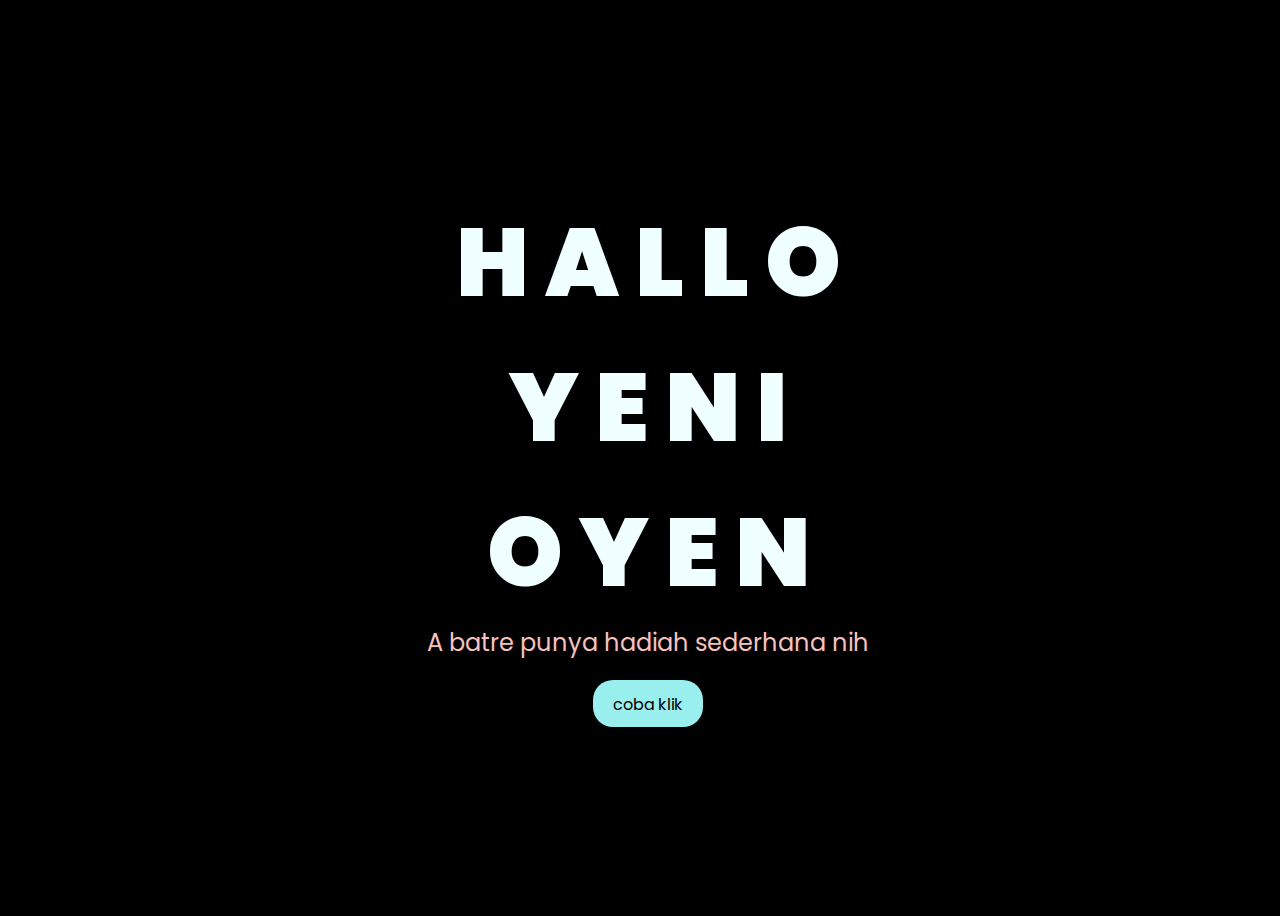
<file: index.html>
<!DOCTYPE html>
<html lang="en">
<head>
    <meta charset="UTF-8">
    <meta http-equiv="X-UA-Compatible" content="IE=edge">
    <meta name="viewport" content="width=device-width, initial-scale=1.0">
    <link rel="stylesheet" href="style.css">
    <link rel="icon" href="img/flowers.png" type="image/x-icon">
    <title>FLOWERS</title>
</head>
<body>
    <div class="greetings">

        <span>H</span>
        <span>A</span>
        <span>L</span>
        <span>L</span>
        <span>O</span>
    </div>
    <div class="greetings">

        <span>Y</spa>
        <span>E</span>
        <span>N</span>
        <span>I</span>
        
    </div>

    <div class="greetings">
        <span>O</span>
        <span>Y</span>
        <span>E</span>
        <span>N</span>
    
        
    </div>
    
    <div class="description">
        <span>A batre punya hadiah sederhana nih</span>
      
    </div>
    <div class="button">
        <button>
            <a href="FLORES.html">coba klik</a>
        </button>
        
    </div>
</body>
</html>
</file>
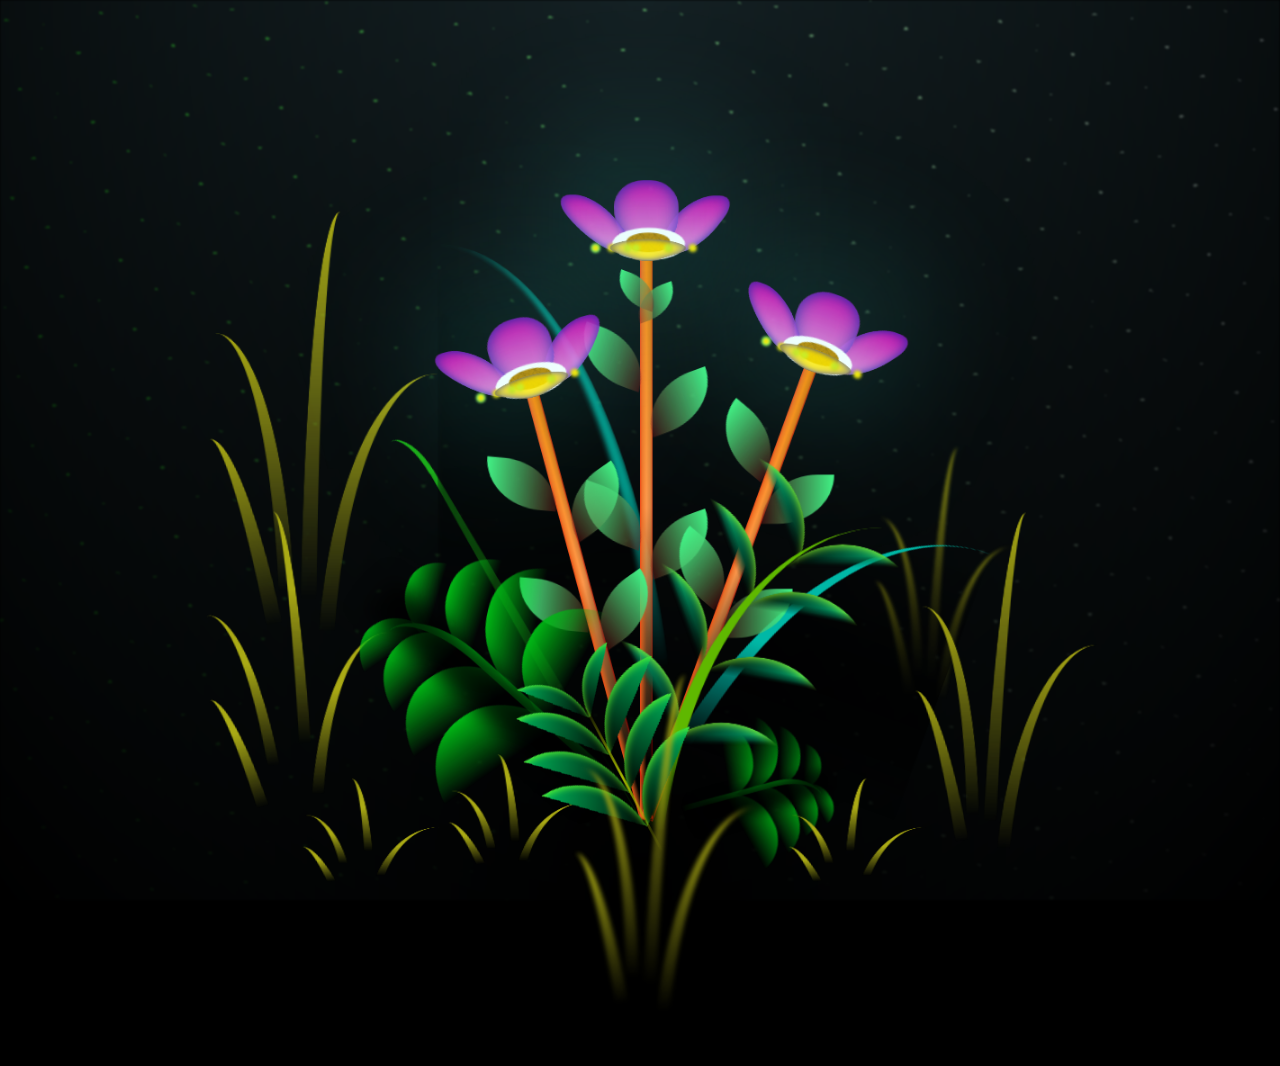
<file: FLORES.html>
<!DOCTYPE html>
<html lang="en">
<head>
    <meta charset="UTF-8">
    <meta http-equiv="X-UA-Compatible" content="IE=edge">
    <meta name="viewport" content="width=device-width, initial-scale=1.0">
    <link rel="stylesheet" href="main.css">
    <link rel="icon" href="img/flowers.png" type="image/x-icon">
    <title>FLOWERS</title>
</head>

<body class="container">
    <div class="night"></div>
    <div class="flowers">
      <div class="flower flower--1">
        <div class="flower__leafs flower__leafs--1">
          <div class="flower__leaf flower__leaf--1"></div>
          <div class="flower__leaf flower__leaf--2"></div>
          <div class="flower__leaf flower__leaf--3"></div>
          <div class="flower__leaf flower__leaf--4"></div>
          <div class="flower__white-circle"></div>
  
          <div class="flower__light flower__light--1"></div>
          <div class="flower__light flower__light--2"></div>
          <div class="flower__light flower__light--3"></div>
          <div class="flower__light flower__light--4"></div>
          <div class="flower__light flower__light--5"></div>
          <div class="flower__light flower__light--6"></div>
          <div class="flower__light flower__light--7"></div>
          <div class="flower__light flower__light--8"></div>
  
        </div>
        <div class="flower__line">
          <div class="flower__line__leaf flower__line__leaf--1"></div>
          <div class="flower__line__leaf flower__line__leaf--2"></div>
          <div class="flower__line__leaf flower__line__leaf--3"></div>
          <div class="flower__line__leaf flower__line__leaf--4"></div>
          <div class="flower__line__leaf flower__line__leaf--5"></div>
          <div class="flower__line__leaf flower__line__leaf--6"></div>
        </div>
      </div>
  
      <div class="flower flower--2">
        <div class="flower__leafs flower__leafs--2">
          <div class="flower__leaf flower__leaf--1"></div>
          <div class="flower__leaf flower__leaf--2"></div>
          <div class="flower__leaf flower__leaf--3"></div>
          <div class="flower__leaf flower__leaf--4"></div>
          <div class="flower__white-circle"></div>
  
          <div class="flower__light flower__light--1"></div>
          <div class="flower__light flower__light--2"></div>
          <div class="flower__light flower__light--3"></div>
          <div class="flower__light flower__light--4"></div>
          <div class="flower__light flower__light--5"></div>
          <div class="flower__light flower__light--6"></div>
          <div class="flower__light flower__light--7"></div>
          <div class="flower__light flower__light--8"></div>
  
        </div>
        <div class="flower__line">
          <div class="flower__line__leaf flower__line__leaf--1"></div>
          <div class="flower__line__leaf flower__line__leaf--2"></div>
          <div class="flower__line__leaf flower__line__leaf--3"></div>
          <div class="flower__line__leaf flower__line__leaf--4"></div>
        </div>
      </div>
  
      <div class="flower flower--3">
        <div class="flower__leafs flower__leafs--3">
          <div class="flower__leaf flower__leaf--1"></div>
          <div class="flower__leaf flower__leaf--2"></div>
          <div class="flower__leaf flower__leaf--3"></div>
          <div class="flower__leaf flower__leaf--4"></div>
          <div class="flower__white-circle"></div>
  
          <div class="flower__light flower__light--1"></div>
          <div class="flower__light flower__light--2"></div>
          <div class="flower__light flower__light--3"></div>
          <div class="flower__light flower__light--4"></div>
          <div class="flower__light flower__light--5"></div>
          <div class="flower__light flower__light--6"></div>
          <div class="flower__light flower__light--7"></div>
          <div class="flower__light flower__light--8"></div>
  
        </div>
        <div class="flower__line">
          <div class="flower__line__leaf flower__line__leaf--1"></div>
          <div class="flower__line__leaf flower__line__leaf--2"></div>
          <div class="flower__line__leaf flower__line__leaf--3"></div>
          <div class="flower__line__leaf flower__line__leaf--4"></div>
        </div>
      </div>
  
      <div class="grow-ans" style="--d:1.2s">
        <div class="flower__g-long">
          <div class="flower__g-long__top"></div>
          <div class="flower__g-long__bottom"></div>
        </div>
      </div>
  
      <div class="growing-grass">
        <div class="flower__grass flower__grass--1">
          <div class="flower__grass--top"></div>
          <div class="flower__grass--bottom"></div>
          <div class="flower__grass__leaf flower__grass__leaf--1"></div>
          <div class="flower__grass__leaf flower__grass__leaf--2"></div>
          <div class="flower__grass__leaf flower__grass__leaf--3"></div>
          <div class="flower__grass__leaf flower__grass__leaf--4"></div>
          <div class="flower__grass__leaf flower__grass__leaf--5"></div>
          <div class="flower__grass__leaf flower__grass__leaf--6"></div>
          <div class="flower__grass__leaf flower__grass__leaf--7"></div>
          <div class="flower__grass__leaf flower__grass__leaf--8"></div>
          <div class="flower__grass__overlay"></div>
        </div>
      </div>
  
      <div class="growing-grass">
        <div class="flower__grass flower__grass--2">
          <div class="flower__grass--top"></div>
          <div class="flower__grass--bottom"></div>
          <div class="flower__grass__leaf flower__grass__leaf--1"></div>
          <div class="flower__grass__leaf flower__grass__leaf--2"></div>
          <div class="flower__grass__leaf flower__grass__leaf--3"></div>
          <div class="flower__grass__leaf flower__grass__leaf--4"></div>
          <div class="flower__grass__leaf flower__grass__leaf--5"></div>
          <div class="flower__grass__leaf flower__grass__leaf--6"></div>
          <div class="flower__grass__leaf flower__grass__leaf--7"></div>
          <div class="flower__grass__leaf flower__grass__leaf--8"></div>
          <div class="flower__grass__overlay"></div>
        </div>
      </div>
  
      <div class="grow-ans" style="--d:2.4s">
        <div class="flower__g-right flower__g-right--1">
          <div class="leaf"></div>
        </div>
      </div>
  
      <div class="grow-ans" style="--d:2.8s">
        <div class="flower__g-right flower__g-right--2">
          <div class="leaf"></div>
        </div>
      </div>
  
      <div class="grow-ans" style="--d:2.8s">
        <div class="flower__g-front">
          <div class="flower__g-front__leaf-wrapper flower__g-front__leaf-wrapper--1">
            <div class="flower__g-front__leaf"></div>
          </div>
          <div class="flower__g-front__leaf-wrapper flower__g-front__leaf-wrapper--2">
            <div class="flower__g-front__leaf"></div>
          </div>
          <div class="flower__g-front__leaf-wrapper flower__g-front__leaf-wrapper--3">
            <div class="flower__g-front__leaf"></div>
          </div>
          <div class="flower__g-front__leaf-wrapper flower__g-front__leaf-wrapper--4">
            <div class="flower__g-front__leaf"></div>
          </div>
          <div class="flower__g-front__leaf-wrapper flower__g-front__leaf-wrapper--5">
            <div class="flower__g-front__leaf"></div>
          </div>
          <div class="flower__g-front__leaf-wrapper flower__g-front__leaf-wrapper--6">
            <div class="flower__g-front__leaf"></div>
          </div>
          <div class="flower__g-front__leaf-wrapper flower__g-front__leaf-wrapper--7">
            <div class="flower__g-front__leaf"></div>
          </div>
          <div class="flower__g-front__leaf-wrapper flower__g-front__leaf-wrapper--8">
            <div class="flower__g-front__leaf"></div>
          </div>
          <div class="flower__g-front__line"></div>
        </div>
      </div>
  
      <div class="grow-ans" style="--d:3.2s">
        <div class="flower__g-fr">
          <div class="leaf"></div>
          <div class="flower__g-fr__leaf flower__g-fr__leaf--1"></div>
          <div class="flower__g-fr__leaf flower__g-fr__leaf--2"></div>
          <div class="flower__g-fr__leaf flower__g-fr__leaf--3"></div>
          <div class="flower__g-fr__leaf flower__g-fr__leaf--4"></div>
          <div class="flower__g-fr__leaf flower__g-fr__leaf--5"></div>
          <div class="flower__g-fr__leaf flower__g-fr__leaf--6"></div>
          <div class="flower__g-fr__leaf flower__g-fr__leaf--7"></div>
          <div class="flower__g-fr__leaf flower__g-fr__leaf--8"></div>
        </div>
      </div>
  
      <div class="long-g long-g--0">
        <div class="grow-ans" style="--d:3s">
          <div class="leaf leaf--0"></div>
        </div>
        <div class="grow-ans" style="--d:2.2s">
          <div class="leaf leaf--1"></div>
        </div>
        <div class="grow-ans" style="--d:3.4s">
          <div class="leaf leaf--2"></div>
        </div>
        <div class="grow-ans" style="--d:3.6s">
          <div class="leaf leaf--3"></div>
        </div>
      </div>
  
      <div class="long-g long-g--1">
        <div class="grow-ans" style="--d:3.6s">
          <div class="leaf leaf--0"></div>
        </div>
        <div class="grow-ans" style="--d:3.8s">
          <div class="leaf leaf--1"></div>
        </div>
        <div class="grow-ans" style="--d:4s">
          <div class="leaf leaf--2"></div>
        </div>
        <div class="grow-ans" style="--d:4.2s">
          <div class="leaf leaf--3"></div>
        </div>
      </div>
  
      <div class="long-g long-g--2">
        <div class="grow-ans" style="--d:4s">
          <div class="leaf leaf--0"></div>
        </div>
        <div class="grow-ans" style="--d:4.2s">
          <div class="leaf leaf--1"></div>
        </div>
        <div class="grow-ans" style="--d:4.4s">
          <div class="leaf leaf--2"></div>
        </div>
        <div class="grow-ans" style="--d:4.6s">
          <div class="leaf leaf--3"></div>
        </div>
      </div>
  
      <div class="long-g long-g--3">
        <div class="grow-ans" style="--d:4s">
          <div class="leaf leaf--0"></div>
        </div>
        <div class="grow-ans" style="--d:4.2s">
          <div class="leaf leaf--1"></div>
        </div>
        <div class="grow-ans" style="--d:3s">
          <div class="leaf leaf--2"></div>
        </div>
        <div class="grow-ans" style="--d:3.6s">
          <div class="leaf leaf--3"></div>
        </div>
      </div>
  
      <div class="long-g long-g--4">
        <div class="grow-ans" style="--d:4s">
          <div class="leaf leaf--0"></div>
        </div>
        <div class="grow-ans" style="--d:4.2s">
          <div class="leaf leaf--1"></div>
        </div>
        <div class="grow-ans" style="--d:3s">
          <div class="leaf leaf--2"></div>
        </div>
        <div class="grow-ans" style="--d:3.6s">
          <div class="leaf leaf--3"></div>
        </div>
      </div>
  
      <div class="long-g long-g--5">
        <div class="grow-ans" style="--d:4s">
          <div class="leaf leaf--0"></div>
        </div>
        <div class="grow-ans" style="--d:4.2s">
          <div class="leaf leaf--1"></div>
        </div>
        <div class="grow-ans" style="--d:3s">
          <div class="leaf leaf--2"></div>
        </div>
        <div class="grow-ans" style="--d:3.6s">
          <div class="leaf leaf--3"></div>
        </div>
      </div>
  
      <div class="long-g long-g--6">
        <div class="grow-ans" style="--d:4.2s">
          <div class="leaf leaf--0"></div>
        </div>
        <div class="grow-ans" style="--d:4.4s">
          <div class="leaf leaf--1"></div>
        </div>
        <div class="grow-ans" style="--d:4.6s">
          <div class="leaf leaf--2"></div>
        </div>
        <div class="grow-ans" style="--d:4.8s">
          <div class="leaf leaf--3"></div>
        </div>
      </div>
  
      <div class="long-g long-g--7">
        <div class="grow-ans" style="--d:3s">
          <div class="leaf leaf--0"></div>
        </div>
        <div class="grow-ans" style="--d:3.2s">
          <div class="leaf leaf--1"></div>
        </div>
        <div class="grow-ans" style="--d:3.5s">
          <div class="leaf leaf--2"></div>
        </div>
        <div class="grow-ans" style="--d:3.6s">
          <div class="leaf leaf--3"></div>
        </div>
      </div>
    </div>
    <script src="main.js"></script>
  </body>
</html>
</file>
<file: style.css>
@import url('https://fonts.googleapis.com/css2?family=Poppins:ital,wght@0,500;1,900&display=swap');
*{
    font-family: 'Poppins',cursive;
}
body{
    color: azure;
    width: 100%;
    height: 100vh;
    display: flex;
    flex-direction: column;
    align-items: center;
    justify-content: center;
    background-color: black;
}
.greetings{
    font-size: 6rem;
    font-weight: 900;
}
.greetings > span{
    animation: glow 2.5s ease-in-out infinite;
}
@keyframes glow{
    0%, 100%{
        color: #fff;
        text-shadow: 0 0 12px #00fff7, 0 0 50px #00fff7, 0 0 100px #00fff7;
    }
    10%, 90%{
        color: #dca7dc;
        text-shadow: none;
    }
}
.greetings > span:nth-child(2){
    animation-delay: .2s ;
}
.greetings > span:nth-child(3){
    animation-delay: .4s ;
}
.greetings > span:nth-child(4){
    animation-delay: .6s;
}
.greetings > span:nth-child(5){
    animation-delay: .8s;
}

.description{
    font-size: 1.5rem;
    margin-bottom: 20px;
}

.button a{
    text-decoration: none;
    font-size: 1rem;
    color: #111;
}

@media screen and (max-width:574px){
    .greetings{
        display: block;
        font-size: 3rem;
        font-weight: 500;
        text-align: center;
    }
    .description{
        font-size: 1rem;
    }
    
    .button a{
        font-size: .5rem;
    }
}

.description{
    color: #f7c2be;
}

/* Estilo para el botón */
.button button {
    background-color: rgba(154, 240, 239, 0.997); 
    border: none; /* Sin bordes */
    padding: 10px 20px; /* Ajusta el relleno según tu preferencia */
    font-size: 18px; /* Tamaño de fuente */
    cursor: pointer;
    position: relative; /* Necesario para el resplandor */
    border-radius: 20px; /* Esquinas redondeadas */
    transition: background-color 0.3s ease-in-out; /* Transición suave para el color de fondo */
  }
  
  
  .button button a {
    text-decoration: none; 
    color: inherit; 
  }
  
  
  .button button:hover {
    background-color: rgb(0, 251, 255); /* Cambia el color de fondo al pasar el mouse a naranja */
    box-shadow: 0 0 10px rgb(241, 159, 237), 0 0 20px rgb(237, 156, 244), 0 0 30px rgb(247, 0, 255); /* Efecto de resplandor amarillo */
  }
</file>
<file: main.css>
*,
*::after,
*::before {
  padding: 0;
  margin: 0;
  box-sizing: border-box;
}

:root {
  --dark-color: #000;
}

body {
  display: flex;
  align-items: flex-end;
  justify-content: center;
  min-height: 100vh;
  background-color: var(--dark-color);
  overflow: hidden;
  perspective: 1000px;
}

.night {
  position: fixed;
  left: 50%;
  top: 0;
  transform: translateX(-50%);
  width: 100%;
  height: 100%;
  filter: blur(0.1vmin);
  background-image: radial-gradient(ellipse at top, transparent 0%, var(--dark-color)), 
  radial-gradient(ellipse at bottom, var(--dark-color), rgba(145, 233, 255, 0.2)), 
  repeating-linear-gradient(220deg, rgb(0, 0, 0) 0px, rgb(0, 0, 0) 19px, transparent 19px, 
  transparent 22px), repeating-linear-gradient(189deg, rgb(0, 0, 0) 0px, rgb(0, 0, 0) 19px, 
  transparent 19px, transparent 22px), repeating-linear-gradient(148deg, rgb(0, 0, 0) 0px, 
  rgb(0, 0, 0) 19px, transparent 19px, transparent 22px), linear-gradient(90deg, rgb(21, 255, 0), 
  rgb(240, 240, 240));
}

.flowers {
  position: relative;
  transform: scale(0.9);
}

.flower {
  position: absolute;
  bottom: 10vmin;
  transform-origin: bottom center;
  z-index: 10;
  --fl-speed: 0.8s;
}
.flower--1 {
  -webkit-animation: moving-flower-1 4s linear infinite;
          animation: moving-flower-1 4s linear infinite;
}
.flower--1 .flower__line {
  height: 70vmin;
  -webkit-animation-delay: 0.3s;
          animation-delay: 0.3s;
}
.flower--1 .flower__line__leaf--1 {
  -webkit-animation: blooming-leaf-right var(--fl-speed) 1.6s backwards;
          animation: blooming-leaf-right var(--fl-speed) 1.6s backwards;
}
.flower--1 .flower__line__leaf--2 {
  -webkit-animation: blooming-leaf-right var(--fl-speed) 1.4s backwards;
          animation: blooming-leaf-right var(--fl-speed) 1.4s backwards;
}
.flower--1 .flower__line__leaf--3 {
  -webkit-animation: blooming-leaf-left var(--fl-speed) 1.2s backwards;
          animation: blooming-leaf-left var(--fl-speed) 1.2s backwards;
}
.flower--1 .flower__line__leaf--4 {
  -webkit-animation: blooming-leaf-left var(--fl-speed) 1s backwards;
          animation: blooming-leaf-left var(--fl-speed) 1s backwards;
}
.flower--1 .flower__line__leaf--5 {
  -webkit-animation: blooming-leaf-right var(--fl-speed) 1.8s backwards;
          animation: blooming-leaf-right var(--fl-speed) 1.8s backwards;
}
.flower--1 .flower__line__leaf--6 {
  -webkit-animation: blooming-leaf-left var(--fl-speed) 2s backwards;
          animation: blooming-leaf-left var(--fl-speed) 2s backwards;
}
.flower--2 {
  left: 50%;
  transform: rotate(20deg);
  -webkit-animation: moving-flower-2 4s linear infinite;
          animation: moving-flower-2 4s linear infinite;
}
.flower--2 .flower__line {
  height: 60vmin;
  -webkit-animation-delay: 0.6s;
          animation-delay: 0.6s;
}
.flower--2 .flower__line__leaf--1 {
  -webkit-animation: blooming-leaf-right var(--fl-speed) 1.9s backwards;
          animation: blooming-leaf-right var(--fl-speed) 1.9s backwards;
}
.flower--2 .flower__line__leaf--2 {
  -webkit-animation: blooming-leaf-right var(--fl-speed) 1.7s backwards;
          animation: blooming-leaf-right var(--fl-speed) 1.7s backwards;
}
.flower--2 .flower__line__leaf--3 {
  -webkit-animation: blooming-leaf-left var(--fl-speed) 1.5s backwards;
          animation: blooming-leaf-left var(--fl-speed) 1.5s backwards;
}
.flower--2 .flower__line__leaf--4 {
  -webkit-animation: blooming-leaf-left var(--fl-speed) 1.3s backwards;
          animation: blooming-leaf-left var(--fl-speed) 1.3s backwards;
}
.flower--3 {
  left: 50%;
  transform: rotate(-15deg);
  -webkit-animation: moving-flower-3 4s linear infinite;
          animation: moving-flower-3 4s linear infinite;
}
.flower--3 .flower__line {
  -webkit-animation-delay: 0.9s;
          animation-delay: 0.9s;
}
.flower--3 .flower__line__leaf--1 {
  -webkit-animation: blooming-leaf-right var(--fl-speed) 2.5s backwards;
          animation: blooming-leaf-right var(--fl-speed) 2.5s backwards;
}
.flower--3 .flower__line__leaf--2 {
  -webkit-animation: blooming-leaf-right var(--fl-speed) 2.3s backwards;
          animation: blooming-leaf-right var(--fl-speed) 2.3s backwards;
}
.flower--3 .flower__line__leaf--3 {
  -webkit-animation: blooming-leaf-left var(--fl-speed) 2.1s backwards;
          animation: blooming-leaf-left var(--fl-speed) 2.1s backwards;
}
.flower--3 .flower__line__leaf--4 {
  -webkit-animation: blooming-leaf-left var(--fl-speed) 1.9s backwards;
          animation: blooming-leaf-left var(--fl-speed) 1.9s backwards;
}
.flower__leafs {
  position: relative;
  -webkit-animation: blooming-flower 2s backwards;
          animation: blooming-flower 2s backwards;
}
.flower__leafs--1 {
  -webkit-animation-delay: 1.1s;
          animation-delay: 1.1s;
}
.flower__leafs--2 {
  -webkit-animation-delay: 1.4s;
          animation-delay: 1.4s;
}
.flower__leafs--3 {
  -webkit-animation-delay: 1.7s;
          animation-delay: 1.7s;
}
.flower__leafs::after {
  content: "";
  position: absolute;
  left: 0;
  top: 0;
  transform: translate(-50%, -100%);
  width: 8vmin;
  height: 8vmin;
  background-color: #43fbec;
  filter: blur(10vmin);
}
.flower__leaf {
  position: absolute;
  bottom: 0;
  left: 50%;
  width: 8vmin;
  height: 11vmin;
  border-radius: 51% 49% 47% 53%/44% 45% 55% 69%;
  background-color: #aa1515;
  background-image: linear-gradient(to top, #fba6f5, #de03ba);
  transform-origin: bottom center;
  opacity: 0.9;
  box-shadow: inset 0 0 2vmin rgb(21, 31, 179);
}
.flower__leaf--1 {
  transform: translate(-10%, 1%) rotateY(40deg) rotateX(-50deg);
}
.flower__leaf--2 {
  transform: translate(-50%, -4%) rotateX(40deg);
}
.flower__leaf--3 {
  transform: translate(-90%, 0%) rotateY(45deg) rotateX(50deg);
}
.flower__leaf--4 {
  width: 8vmin;
  height: 8vmin;
  transform-origin: bottom left;
  border-radius: 4vmin 10vmin 4vmin 4vmin;
  transform: translate(0%, 18%) rotateX(70deg) rotate(-43deg);
  background-image: linear-gradient(to top, #fce700, #fce700);
  z-index: 1;
  opacity: 0.8;
}
.flower__white-circle {
  position: absolute;
  left: -3.5vmin;
  top: -3vmin;
  width: 9vmin;
  height: 4vmin;
  border-radius: 50%;
  background-color: #ffffff;
}
.flower__white-circle::after {
  content: "";
  position: absolute;
  left: 50%;
  top: 45%;
  transform: translate(-50%, -50%);
  width: 60%;
  height: 60%;
  border-radius: inherit;
  background-image: repeating-linear-gradient(135deg, rgba(0, 0, 0, 0.03) 0px, 
  rgba(0, 0, 0, 0.03) 1px, transparent 1px, transparent 12px), repeating-linear-gradient(45deg, 
  rgba(0, 0, 0, 0.03) 0px, rgba(0, 0, 0, 0.03) 1px, transparent 1px, transparent 12px), 
  repeating-linear-gradient(67.5deg, rgba(0, 0, 0, 0.03) 0px, rgba(0, 0, 0, 0.03) 1px, 
  transparent 1px, transparent 12px), repeating-linear-gradient(135deg, rgba(0, 0, 0, 0.03) 0px, 
  rgba(0, 0, 0, 0.03) 1px, transparent 1px, transparent 12px), repeating-linear-gradient(45deg, 
  rgba(0, 0, 0, 0.03) 0px, rgba(0, 0, 0, 0.03) 1px, transparent 1px, transparent 12px), 
  repeating-linear-gradient(112.5deg, rgba(0, 0, 0, 0.03) 0px, rgba(0, 0, 0, 0.03) 1px, 
  transparent 1px, transparent 12px), repeating-linear-gradient(112.5deg, rgba(0, 0, 0, 0.03) 0px, 
  rgba(0, 0, 0, 0.03) 1px, transparent 1px, transparent 12px), repeating-linear-gradient(45deg, 
  rgba(0, 0, 0, 0.03) 0px, rgba(0, 0, 0, 0.03) 1px, transparent 1px, transparent 12px), 
  repeating-linear-gradient(22.5deg, rgba(0, 0, 0, 0.03) 0px, rgba(0, 0, 0, 0.03) 1px, 
  transparent 1px, transparent 12px), repeating-linear-gradient(45deg, rgba(0, 0, 0, 0.03) 0px, 
  rgba(0, 0, 0, 0.03) 1px, transparent 1px, transparent 12px), repeating-linear-gradient(22.5deg, 
  rgba(0, 0, 0, 0.03) 0px, rgba(0, 0, 0, 0.03) 1px, transparent 1px, transparent 12px), 
  repeating-linear-gradient(135deg, rgba(0, 0, 0, 0.03) 0px, rgba(0, 0, 0, 0.03) 1px, 
  transparent 1px, transparent 12px), repeating-linear-gradient(157.5deg, rgba(0, 0, 0, 0.03) 0px, 
  rgba(0, 0, 0, 0.03) 1px, transparent 1px, transparent 12px), repeating-linear-gradient(67.5deg, 
  rgba(0, 0, 0, 0.03) 0px, rgba(0, 0, 0, 0.03) 1px, transparent 1px, transparent 12px), 
  repeating-linear-gradient(67.5deg, rgba(0, 0, 0, 0.03) 0px, rgba(0, 0, 0, 0.03) 1px, 
  transparent 1px, transparent 12px), linear-gradient(90deg, rgb(190, 133, 0), rgb(190, 133, 0));
}
.flower__line {
  height: 55vmin;
  width: 1.5vmin;
  background-image: linear-gradient(to left, rgba(0, 0, 0, 0.2), transparent, 
  rgb(235, 102, 31)), linear-gradient(to top, transparent 10%, #ff994c, #ff8800);
  box-shadow: inset 0 0 2px rgb(255, 0, 0);
  -webkit-animation: grow-flower-tree 4s backwards;
          animation: grow-flower-tree 4s backwards;
}
.flower__line__leaf {
  --w: 7vmin;
  --h: calc(var(--w) + 2vmin);
  position: absolute;
  top: 20%;
  left: 90%;
  width: var(--w);
  height: var(--h);
  border-top-right-radius: var(--h);
  border-bottom-left-radius: var(--h);
  background-image: linear-gradient(to top, rgba(122, 20, 20, 0.4), #41f285);
}
.flower__line__leaf--1 {
  transform: rotate(70deg) rotateY(30deg);
}
.flower__line__leaf--2 {
  top: 45%;
  transform: rotate(70deg) rotateY(30deg);
}
.flower__line__leaf--3, .flower__line__leaf--4, .flower__line__leaf--6 {
  border-top-right-radius: 0;
  border-bottom-left-radius: 0;
  border-top-left-radius: var(--h);
  border-bottom-right-radius: var(--h);
  left: -460%;
  top: 12%;
  transform: rotate(-70deg) rotateY(30deg);
}
.flower__line__leaf--4 {
  top: 40%;
}
.flower__line__leaf--5 {
  top: 0;
  transform-origin: left;
  transform: rotate(70deg) rotateY(30deg) scale(0.6);
}
.flower__line__leaf--6 {
  top: -2%;
  left: -450%;
  transform-origin: right;
  transform: rotate(-70deg) rotateY(30deg) scale(0.6);
}
.flower__light {
  position: absolute;
  bottom: 0vmin;
  width: 1vmin;
  height: 1vmin;
  background-color: rgb(0, 255, 195);
  border-radius: 50%;
  filter: blur(0.2vmin);
  -webkit-animation: light-ans 4s linear infinite backwards;
          animation: light-ans 4s linear infinite backwards;
}
.flower__light:nth-child(odd) {
  background-color: #fce700;
}
.flower__light--1 {
  left: -2vmin;
  -webkit-animation-delay: 1s;
          animation-delay: 1s;
}
.flower__light--2 {
  left: 3vmin;
  -webkit-animation-delay: 0.5s;
          animation-delay: 0.5s;
}
.flower__light--3 {
  left: -6vmin;
  -webkit-animation-delay: 0.3s;
          animation-delay: 0.3s;
}
.flower__light--4 {
  left: 6vmin;
  -webkit-animation-delay: 0.9s;
          animation-delay: 0.9s;
}
.flower__light--5 {
  left: -1vmin;
  -webkit-animation-delay: 1.5s;
          animation-delay: 1.5s;
}
.flower__light--6 {
  left: -4vmin;
  -webkit-animation-delay: 3s;
          animation-delay: 3s;
}
.flower__light--7 {
  left: 3vmin;
  -webkit-animation-delay: 2s;
          animation-delay: 2s;
}
.flower__light--8 {
  left: -6vmin;
  -webkit-animation-delay: 3.5s;
          animation-delay: 3.5s;
}
.flower__grass {
  --c: #00b815;
  --line-w: 1.5vmin;
  position: absolute;
  bottom: 12vmin;
  left: -7vmin;
  display: flex;
  flex-direction: column;
  align-items: flex-end;
  z-index: 20;
  transform-origin: bottom center;
  transform: rotate(-48deg) rotateY(40deg);
}
.flower__grass--1 {
  -webkit-animation: moving-grass 2s linear infinite;
          animation: moving-grass 2s linear infinite;
}
.flower__grass--2 {
  left: 2vmin;
  bottom: 10vmin;
  transform: scale(0.5) rotate(75deg) rotateX(10deg) rotateY(-200deg);
  opacity: 0.8;
  z-index: 0;
  -webkit-animation: moving-grass--2 1.5s linear infinite;
          animation: moving-grass--2 1.5s linear infinite;
}
.flower__grass--top {
  width: 7vmin;
  height: 10vmin;
  border-top-right-radius: 100%;
  border-right: var(--line-w) solid var(--c);
  transform-origin: bottom center;
  transform: rotate(-2deg);
}
.flower__grass--bottom {
  margin-top: -2px;
  width: var(--line-w);
  height: 25vmin;
  background-image: linear-gradient(to top, transparent, var(--c));
}
.flower__grass__leaf {
  --size: 10vmin;
  position: absolute;
  width: calc(var(--size) * 2.1);
  height: var(--size);
  border-top-left-radius: var(--size);
  border-top-right-radius: var(--size);
  background-image: linear-gradient(to top, transparent, transparent 30%, var(--c));
  z-index: 100;
}
.flower__grass__leaf--1 {
  top: -6%;
  left: 30%;
  --size: 6vmin;
  transform: rotate(-20deg);
  -webkit-animation: growing-grass-ans--1 2s 2.6s backwards;
          animation: growing-grass-ans--1 2s 2.6s backwards;
}
@-webkit-keyframes growing-grass-ans--1 {
  0% {
    transform-origin: bottom left;
    transform: rotate(-20deg) scale(0);
  }
}
@keyframes growing-grass-ans--1 {
  0% {
    transform-origin: bottom left;
    transform: rotate(-20deg) scale(0);
  }
}
.flower__grass__leaf--2 {
  top: -5%;
  left: -110%;
  --size: 6vmin;
  transform: rotate(10deg);
  -webkit-animation: growing-grass-ans--2 2s 2.4s linear backwards;
          animation: growing-grass-ans--2 2s 2.4s linear backwards;
}
@-webkit-keyframes growing-grass-ans--2 {
  0% {
    transform-origin: bottom right;
    transform: rotate(10deg) scale(0);
  }
}
@keyframes growing-grass-ans--2 {
  0% {
    transform-origin: bottom right;
    transform: rotate(10deg) scale(0);
  }
}
.flower__grass__leaf--3 {
  top: 5%;
  left: 60%;
  --size: 8vmin;
  transform: rotate(-18deg) rotateX(-20deg);
  -webkit-animation: growing-grass-ans--3 2s 2.2s linear backwards;
          animation: growing-grass-ans--3 2s 2.2s linear backwards;
}
@-webkit-keyframes growing-grass-ans--3 {
  0% {
    transform-origin: bottom left;
    transform: rotate(-18deg) rotateX(-20deg) scale(0);
  }
}
@keyframes growing-grass-ans--3 {
  0% {
    transform-origin: bottom left;
    transform: rotate(-18deg) rotateX(-20deg) scale(0);
  }
}
.flower__grass__leaf--4 {
  top: 6%;
  left: -135%;
  --size: 8vmin;
  transform: rotate(2deg);
  -webkit-animation: growing-grass-ans--4 2s 2s linear backwards;
          animation: growing-grass-ans--4 2s 2s linear backwards;
}
@-webkit-keyframes growing-grass-ans--4 {
  0% {
    transform-origin: bottom right;
    transform: rotate(2deg) scale(0);
  }
}
@keyframes growing-grass-ans--4 {
  0% {
    transform-origin: bottom right;
    transform: rotate(2deg) scale(0);
  }
}
.flower__grass__leaf--5 {
  top: 20%;
  left: 60%;
  --size: 10vmin;
  transform: rotate(-24deg) rotateX(-20deg);
  -webkit-animation: growing-grass-ans--5 2s 1.8s linear backwards;
          animation: growing-grass-ans--5 2s 1.8s linear backwards;
}
@-webkit-keyframes growing-grass-ans--5 {
  0% {
    transform-origin: bottom left;
    transform: rotate(-24deg) rotateX(-20deg) scale(0);
  }
}
@keyframes growing-grass-ans--5 {
  0% {
    transform-origin: bottom left;
    transform: rotate(-24deg) rotateX(-20deg) scale(0);
  }
}
.flower__grass__leaf--6 {
  top: 22%;
  left: -180%;
  --size: 10vmin;
  transform: rotate(10deg);
  -webkit-animation: growing-grass-ans--6 2s 1.6s linear backwards;
          animation: growing-grass-ans--6 2s 1.6s linear backwards;
}
@-webkit-keyframes growing-grass-ans--6 {
  0% {
    transform-origin: bottom right;
    transform: rotate(10deg) scale(0);
  }
}
@keyframes growing-grass-ans--6 {
  0% {
    transform-origin: bottom right;
    transform: rotate(10deg) scale(0);
  }
}
.flower__grass__leaf--7 {
  top: 39%;
  left: 70%;
  --size: 10vmin;
  transform: rotate(-10deg);
  -webkit-animation: growing-grass-ans--7 2s 1.4s linear backwards;
          animation: growing-grass-ans--7 2s 1.4s linear backwards;
}
@-webkit-keyframes growing-grass-ans--7 {
  0% {
    transform-origin: bottom left;
    transform: rotate(-10deg) scale(0);
  }
}
@keyframes growing-grass-ans--7 {
  0% {
    transform-origin: bottom left;
    transform: rotate(-10deg) scale(0);
  }
}
.flower__grass__leaf--8 {
  top: 40%;
  left: -215%;
  --size: 11vmin;
  transform: rotate(10deg);
  -webkit-animation: growing-grass-ans--8 2s 1.2s linear backwards;
          animation: growing-grass-ans--8 2s 1.2s linear backwards;
}
@-webkit-keyframes growing-grass-ans--8 {
  0% {
    transform-origin: bottom right;
    transform: rotate(10deg) scale(0);
  }
}
@keyframes growing-grass-ans--8 {
  0% {
    transform-origin: bottom right;
    transform: rotate(10deg) scale(0);
  }
}
.flower__grass__overlay {
  position: absolute;
  top: -10%;
  right: 0%;
  width: 100%;
  height: 100%;
  background-color: rgba(0, 0, 0, 0.759);
  filter: blur(1.5vmin);
  z-index: 100;
}
.flower__g-long {
  --w: 2vmin;
  --h: 6vmin;
  --c: #1aaa15;
  position: absolute;
  bottom: 10vmin;
  left: -3vmin;
  transform-origin: bottom center;
  transform: rotate(-30deg) rotateY(-20deg);
  display: flex;
  flex-direction: column;
  align-items: flex-end;
  -webkit-animation: flower-g-long-ans 3s linear infinite;
          animation: flower-g-long-ans 3s linear infinite;
}
@-webkit-keyframes flower-g-long-ans {
  0%, 100% {
    transform: rotate(-30deg) rotateY(-20deg);
  }
  50% {
    transform: rotate(-32deg) rotateY(-20deg);
  }
}
@keyframes flower-g-long-ans {
  0%, 100% {
    transform: rotate(-30deg) rotateY(-20deg);
  }
  50% {
    transform: rotate(-32deg) rotateY(-20deg);
  }
}
.flower__g-long__top {
  top: calc(var(--h) * -1);
  width: calc(var(--w) + 1vmin);
  height: var(--h);
  border-top-right-radius: 100%;
  border-right: 0.7vmin solid var(--c);
  transform: translate(-0.7vmin, 1vmin);
}
.flower__g-long__bottom {
  width: var(--w);
  height: 50vmin;
  transform-origin: bottom center;
  background-image: linear-gradient(to top, transparent 30%, var(--c));
  box-shadow: inset 0 0 2px rgba(26, 255, 0, 0.5);
  -webkit-clip-path: polygon(35% 0, 65% 1%, 100% 100%, 0% 100%);
          clip-path: polygon(35% 0, 65% 1%, 100% 100%, 0% 100%);
}
.flower__g-right {
  position: absolute;
  bottom: 6vmin;
  left: -2vmin;
  transform-origin: bottom left;
  transform: rotate(20deg);
}
.flower__g-right .leaf {
  width: 30vmin;
  height: 50vmin;
  border-top-left-radius: 100%;
  border-left: 2vmin solid #00b8a6;
  background-image: linear-gradient(to bottom, transparent, var(--dark-color) 60%);
  -webkit-mask-image: linear-gradient(to top, transparent 30%, #b80000 60%);
}
.flower__g-right--1 {
  -webkit-animation: flower-g-right-ans 2.5s linear infinite;
          animation: flower-g-right-ans 2.5s linear infinite;
}
.flower__g-right--2 {
  left: 5vmin;
  transform: rotateY(-180deg);
  -webkit-animation: flower-g-right-ans--2 3s linear infinite;
          animation: flower-g-right-ans--2 3s linear infinite;
}
.flower__g-right--2 .leaf {
  height: 75vmin;
  filter: blur(0.3vmin);
  opacity: 0.8;
}
@-webkit-keyframes flower-g-right-ans {
  0%, 100% {
    transform: rotate(20deg);
  }
  50% {
    transform: rotate(24deg) rotateX(-20deg);
  }
}
@keyframes flower-g-right-ans {
  0%, 100% {
    transform: rotate(20deg);
  }
  50% {
    transform: rotate(24deg) rotateX(-20deg);
  }
}
@-webkit-keyframes flower-g-right-ans--2 {
  0%, 100% {
    transform: rotateY(-180deg) rotate(0deg) rotateX(-20deg);
  }
  50% {
    transform: rotateY(-180deg) rotate(6deg) rotateX(-20deg);
  }
}
@keyframes flower-g-right-ans--2 {
  0%, 100% {
    transform: rotateY(-180deg) rotate(0deg) rotateX(-20deg);
  }
  50% {
    transform: rotateY(-180deg) rotate(6deg) rotateX(-20deg);
  }
}
.flower__g-front {
  position: absolute;
  bottom: 6vmin;
  left: 2.5vmin;
  z-index: 100;
  transform-origin: bottom center;
  transform: rotate(-28deg) rotateY(30deg) scale(1.04);
  -webkit-animation: flower__g-front-ans 2s linear infinite;
          animation: flower__g-front-ans 2s linear infinite;
}
@-webkit-keyframes flower__g-front-ans {
  0%, 100% {
    transform: rotate(-28deg) rotateY(30deg) scale(1.04);
  }
  50% {
    transform: rotate(-35deg) rotateY(40deg) scale(1.04);
  }
}
@keyframes flower__g-front-ans {
  0%, 100% {
    transform: rotate(-28deg) rotateY(30deg) scale(1.04);
  }
  50% {
    transform: rotate(-35deg) rotateY(40deg) scale(1.04);
  }
}
.flower__g-front__line {
  width: 0.3vmin;
  height: 20vmin;
  background-image: linear-gradient(to top, transparent, #a6b800, transparent 100%);
  position: relative;
}
.flower__g-front__leaf-wrapper {
  position: absolute;
  top: 0;
  left: 0;
  transform-origin: bottom left;
  transform: rotate(10deg);
}
.flower__g-front__leaf-wrapper:nth-child(even) {
  left: 0vmin;
  transform: rotateY(-180deg) rotate(5deg);
  -webkit-animation: flower__g-front__leaf-left-ans 1s ease-in backwards;
          animation: flower__g-front__leaf-left-ans 1s ease-in backwards;
}
.flower__g-front__leaf-wrapper:nth-child(odd) {
  -webkit-animation: flower__g-front__leaf-ans 1s ease-in backwards;
          animation: flower__g-front__leaf-ans 1s ease-in backwards;
}
.flower__g-front__leaf-wrapper--1 {
  top: -8vmin;
  transform: scale(0.7);
  -webkit-animation: flower__g-front__leaf-ans 1s 5.5s ease-in backwards !important;
          animation: flower__g-front__leaf-ans 1s 5.5s ease-in backwards !important;
}
.flower__g-front__leaf-wrapper--2 {
  top: -8vmin;
  transform: rotateY(-180deg) scale(0.7) !important;
  -webkit-animation: flower__g-front__leaf-left-ans-2 1s 4.6s ease-in backwards !important;
          animation: flower__g-front__leaf-left-ans-2 1s 4.6s ease-in backwards !important;
}
.flower__g-front__leaf-wrapper--3 {
  top: -3vmin;
  -webkit-animation: flower__g-front__leaf-ans 1s 4.6s ease-in backwards;
          animation: flower__g-front__leaf-ans 1s 4.6s ease-in backwards;
}
.flower__g-front__leaf-wrapper--4 {
  top: -3vmin;
  transform: rotateY(-180deg) scale(0.9) !important;
  -webkit-animation: flower__g-front__leaf-left-ans-2 1s 4.6s ease-in backwards !important;
          animation: flower__g-front__leaf-left-ans-2 1s 4.6s ease-in backwards !important;
}
@-webkit-keyframes flower__g-front__leaf-left-ans-2 {
  0% {
    transform: rotateY(-180deg) scale(0);
  }
}
@keyframes flower__g-front__leaf-left-ans-2 {
  0% {
    transform: rotateY(-180deg) scale(0);
  }
}
.flower__g-front__leaf-wrapper--5, .flower__g-front__leaf-wrapper--6 {
  top: 2vmin;
}
.flower__g-front__leaf-wrapper--7, .flower__g-front__leaf-wrapper--8 {
  top: 6.5vmin;
}
.flower__g-front__leaf-wrapper--2 {
  -webkit-animation-delay: 5.2s !important;
          animation-delay: 5.2s !important;
}
.flower__g-front__leaf-wrapper--3 {
  -webkit-animation-delay: 4.9s !important;
          animation-delay: 4.9s !important;
}
.flower__g-front__leaf-wrapper--5 {
  -webkit-animation-delay: 4.3s !important;
          animation-delay: 4.3s !important;
}
.flower__g-front__leaf-wrapper--6 {
  -webkit-animation-delay: 4.1s !important;
          animation-delay: 4.1s !important;
}
.flower__g-front__leaf-wrapper--7 {
  -webkit-animation-delay: 3.8s !important;
          animation-delay: 3.8s !important;
}
.flower__g-front__leaf-wrapper--8 {
  -webkit-animation-delay: 3.5s !important;
          animation-delay: 3.5s !important;
}
@-webkit-keyframes flower__g-front__leaf-ans {
  0% {
    transform: rotate(10deg) scale(0);
  }
}
@keyframes flower__g-front__leaf-ans {
  0% {
    transform: rotate(10deg) scale(0);
  }
}
@-webkit-keyframes flower__g-front__leaf-left-ans {
  0% {
    transform: rotateY(-180deg) rotate(5deg) scale(0);
  }
}
@keyframes flower__g-front__leaf-left-ans {
  0% {
    transform: rotateY(-180deg) rotate(5deg) scale(0);
  }
}
.flower__g-front__leaf {
  width: 10vmin;
  height: 10vmin;
  border-radius: 100% 0% 0% 100%/100% 100% 0% 0%;
  box-shadow: inset 0 2px 1vmin hsl(104, 97%, 58%);
  background-image: linear-gradient(to bottom left, transparent, var(--dark-color)), 
  linear-gradient(to bottom right, #00b85c 50%, transparent 50%, transparent);
  -webkit-mask-image: linear-gradient(to bottom right, #00b815 50%, transparent 50%, transparent);
  mask-image: linear-gradient(to bottom right, #00b815 50%, transparent 50%, transparent);
}
.flower__g-fr {
  position: absolute;
  bottom: -4vmin;
  left: vmin;
  transform-origin: bottom left;
  z-index: 10;
  -webkit-animation: flower__g-fr-ans 2s linear infinite;
          animation: flower__g-fr-ans 2s linear infinite;
}
@-webkit-keyframes flower__g-fr-ans {
  0%, 100% {
    transform: rotate(2deg);
  }
  50% {
    transform: rotate(4deg);
  }
}
@keyframes flower__g-fr-ans {
  0%, 100% {
    transform: rotate(2deg);
  }
  50% {
    transform: rotate(4deg);
  }
}
.flower__g-fr .leaf {
  width: 30vmin;
  height: 50vmin;
  border-top-left-radius: 100%;
  border-left: 2vmin solid #5fb800;
  -webkit-mask-image: linear-gradient(to top, transparent 25%, #00b884 50%);
  position: relative;
  z-index: 1;
}
.flower__g-fr__leaf {
  position: absolute;
  top: 0;
  left: 0;
  width: 10vmin;
  height: 10vmin;
  border-radius: 100% 0% 0% 100%/100% 100% 0% 0%;
  box-shadow: inset 0 2px 1vmin hsl(90, 97%, 58%);
  background-image: linear-gradient(to bottom left, transparent, var(--dark-color) 98%), 
  linear-gradient(to bottom right, #00b87b 45%, transparent 50%, transparent);
  -webkit-mask-image: linear-gradient(135deg, #00b815 40%, transparent 50%, transparent);
}
.flower__g-fr__leaf--1 {
  left: 20vmin;
  transform: rotate(45deg);
  -webkit-animation: flower__g-fr-leaft-ans-1 0.5s 5.2s linear backwards;
          animation: flower__g-fr-leaft-ans-1 0.5s 5.2s linear backwards;
}
@-webkit-keyframes flower__g-fr-leaft-ans-1 {
  0% {
    transform-origin: left;
    transform: rotate(45deg) scale(0);
  }
}
@keyframes flower__g-fr-leaft-ans-1 {
  0% {
    transform-origin: left;
    transform: rotate(45deg) scale(0);
  }
}
.flower__g-fr__leaf--2 {
  left: 12vmin;
  top: -7vmin;
  transform: rotate(25deg) rotateY(-180deg);
  -webkit-animation: flower__g-fr-leaft-ans-6 0.5s 5s linear backwards;
          animation: flower__g-fr-leaft-ans-6 0.5s 5s linear backwards;
}
.flower__g-fr__leaf--3 {
  left: 15vmin;
  top: 6vmin;
  transform: rotate(55deg);
  -webkit-animation: flower__g-fr-leaft-ans-5 0.5s 4.8s linear backwards;
          animation: flower__g-fr-leaft-ans-5 0.5s 4.8s linear backwards;
}
.flower__g-fr__leaf--4 {
  left: 6vmin;
  top: -2vmin;
  transform: rotate(25deg) rotateY(-180deg);
  -webkit-animation: flower__g-fr-leaft-ans-6 0.5s 4.6s linear backwards;
          animation: flower__g-fr-leaft-ans-6 0.5s 4.6s linear backwards;
}
.flower__g-fr__leaf--5 {
  left: 10vmin;
  top: 14vmin;
  transform: rotate(55deg);
  -webkit-animation: flower__g-fr-leaft-ans-5 0.5s 4.4s linear backwards;
          animation: flower__g-fr-leaft-ans-5 0.5s 4.4s linear backwards;
}
@-webkit-keyframes flower__g-fr-leaft-ans-5 {
  0% {
    transform-origin: left;
    transform: rotate(55deg) scale(0);
  }
}
@keyframes flower__g-fr-leaft-ans-5 {
  0% {
    transform-origin: left;
    transform: rotate(55deg) scale(0);
  }
}
.flower__g-fr__leaf--6 {
  left: 0vmin;
  top: 6vmin;
  transform: rotate(25deg) rotateY(-180deg);
  -webkit-animation: flower__g-fr-leaft-ans-6 0.5s 4.2s linear backwards;
          animation: flower__g-fr-leaft-ans-6 0.5s 4.2s linear backwards;
}
@-webkit-keyframes flower__g-fr-leaft-ans-6 {
  0% {
    transform-origin: right;
    transform: rotate(25deg) rotateY(-180deg) scale(0);
  }
}
@keyframes flower__g-fr-leaft-ans-6 {
  0% {
    transform-origin: right;
    transform: rotate(25deg) rotateY(-180deg) scale(0);
  }
}
.flower__g-fr__leaf--7 {
  left: 5vmin;
  top: 22vmin;
  transform: rotate(45deg);
  -webkit-animation: flower__g-fr-leaft-ans-7 0.5s 4s linear backwards;
          animation: flower__g-fr-leaft-ans-7 0.5s 4s linear backwards;
}
@-webkit-keyframes flower__g-fr-leaft-ans-7 {
  0% {
    transform-origin: left;
    transform: rotate(45deg) scale(0);
  }
}
@keyframes flower__g-fr-leaft-ans-7 {
  0% {
    transform-origin: left;
    transform: rotate(45deg) scale(0);
  }
}
.flower__g-fr__leaf--8 {
  left: -4vmin;
  top: 15vmin;
  transform: rotate(15deg) rotateY(-180deg);
  -webkit-animation: flower__g-fr-leaft-ans-8 0.5s 3.8s linear backwards;
          animation: flower__g-fr-leaft-ans-8 0.5s 3.8s linear backwards;
}
@-webkit-keyframes flower__g-fr-leaft-ans-8 {
  0% {
    transform-origin: right;
    transform: rotate(15deg) rotateY(-180deg) scale(0);
  }
}
@keyframes flower__g-fr-leaft-ans-8 {
  0% {
    transform-origin: right;
    transform: rotate(15deg) rotateY(-180deg) scale(0);
  }
}

.long-g {
  position: absolute;
  bottom: 25vmin;
  left: -42vmin;
  transform-origin: bottom left;
}
.long-g--1 {
  bottom: 0vmin;
  transform: scale(0.8) rotate(-5deg);
}
.long-g--1 .leaf {
  -webkit-mask-image: linear-gradient(to top, transparent 40%, #00b815 80%) !important;
}
.long-g--1 .leaf--1 {
  --w: 5vmin;
  --h: 60vmin;
  left: -2vmin;
  transform: rotate(3deg) rotateY(-180deg);
}
.long-g--2, .long-g--3 {
  bottom: -3vmin;
  left: -35vmin;
  transform-origin: center;
  transform: scale(0.6) rotateX(60deg);
}
.long-g--2 .leaf, .long-g--3 .leaf {
  -webkit-mask-image: linear-gradient(to top, transparent 50%, #31b800 80%) !important;
}
.long-g--2 .leaf--1, .long-g--3 .leaf--1 {
  left: -1vmin;
  transform: rotateY(-180deg);
}
.long-g--3 {
  left: -17vmin;
  bottom: 0vmin;
}
.long-g--3 .leaf {
  -webkit-mask-image: linear-gradient(to top, transparent 40%, #00b815 80%) !important;
}
.long-g--4 {
  left: 25vmin;
  bottom: -3vmin;
  transform-origin: center;
  transform: scale(0.6) rotateX(60deg);
}
.long-g--4 .leaf {
  -webkit-mask-image: linear-gradient(to top, transparent 50%, #00b815 80%) !important;
}
.long-g--5 {
  left: 42vmin;
  bottom: 0vmin;
  transform: scale(0.8) rotate(2deg);
}
.long-g--6 {
  left: 0vmin;
  bottom: -20vmin;
  z-index: 100;
  filter: blur(0.3vmin);
  transform: scale(0.8) rotate(2deg);
}
.long-g--7 {
  left: 35vmin;
  bottom: 20vmin;
  z-index: -1;
  filter: blur(0.3vmin);
  transform: scale(0.6) rotate(2deg);
  opacity: 0.7;
}
.long-g .leaf {
  --w: 15vmin;
  --h: 40vmin;
  --c: #aaaa15;
  position: absolute;
  bottom: 0;
  width: var(--w);
  height: var(--h);
  border-top-left-radius: 100%;
  border-left: 2vmin solid var(--c);
  -webkit-mask-image: linear-gradient(to top, transparent 20%, var(--dark-color));
  transform-origin: bottom center;
}
.long-g .leaf--0 {
  left: 2vmin;
  -webkit-animation: leaf-ans-1 4s linear infinite;
          animation: leaf-ans-1 4s linear infinite;
}
.long-g .leaf--1 {
  --w: 5vmin;
  --h: 60vmin;
  -webkit-animation: leaf-ans-1 4s linear infinite;
          animation: leaf-ans-1 4s linear infinite;
}
.long-g .leaf--2 {
  --w: 10vmin;
  --h: 40vmin;
  left: -0.5vmin;
  bottom: 5vmin;
  transform-origin: bottom left;
  transform: rotateY(-180deg);
  -webkit-animation: leaf-ans-2 3s linear infinite;
          animation: leaf-ans-2 3s linear infinite;
}
.long-g .leaf--3 {
  --w: 5vmin;
  --h: 30vmin;
  left: -1vmin;
  bottom: 3.2vmin;
  transform-origin: bottom left;
  transform: rotate(-10deg) rotateY(-180deg);
  -webkit-animation: leaf-ans-3 3s linear infinite;
          animation: leaf-ans-3 3s linear infinite;
}

@-webkit-keyframes leaf-ans-1 {
  0%, 100% {
    transform: rotate(-5deg) scale(1);
  }
  50% {
    transform: rotate(5deg) scale(1.1);
  }
}

@keyframes leaf-ans-1 {
  0%, 100% {
    transform: rotate(-5deg) scale(1);
  }
  50% {
    transform: rotate(5deg) scale(1.1);
  }
}
@-webkit-keyframes leaf-ans-2 {
  0%, 100% {
    transform: rotateY(-180deg) rotate(5deg);
  }
  50% {
    transform: rotateY(-180deg) rotate(0deg) scale(1.1);
  }
}
@keyframes leaf-ans-2 {
  0%, 100% {
    transform: rotateY(-180deg) rotate(5deg);
  }
  50% {
    transform: rotateY(-180deg) rotate(0deg) scale(1.1);
  }
}
@-webkit-keyframes leaf-ans-3 {
  0%, 100% {
    transform: rotate(-10deg) rotateY(-180deg);
  }
  50% {
    transform: rotate(-20deg) rotateY(-180deg);
  }
}
@keyframes leaf-ans-3 {
  0%, 100% {
    transform: rotate(-10deg) rotateY(-180deg);
  }
  50% {
    transform: rotate(-20deg) rotateY(-180deg);
  }
}
.grow-ans {
  -webkit-animation: grow-ans 2s var(--d) backwards;
          animation: grow-ans 2s var(--d) backwards;
}

@-webkit-keyframes grow-ans {
  0% {
    transform: scale(0);
    opacity: 0;
  }
}

@keyframes grow-ans {
  0% {
    transform: scale(0);
    opacity: 0;
  }
}
@-webkit-keyframes light-ans {
  0% {
    opacity: 0;
    transform: translateY(0vmin);
  }
  25% {
    opacity: 1;
    transform: translateY(-5vmin) translateX(-2vmin);
  }
  50% {
    opacity: 1;
    transform: translateY(-15vmin) translateX(2vmin);
    filter: blur(0.2vmin);
  }
  75% {
    transform: translateY(-20vmin) translateX(-2vmin);
    filter: blur(0.2vmin);
  }
  100% {
    transform: translateY(-30vmin);
    opacity: 0;
    filter: blur(1vmin);
  }
}
@keyframes light-ans {
  0% {
    opacity: 0;
    transform: translateY(0vmin);
  }
  25% {
    opacity: 1;
    transform: translateY(-5vmin) translateX(-2vmin);
  }
  50% {
    opacity: 1;
    transform: translateY(-15vmin) translateX(2vmin);
    filter: blur(0.2vmin);
  }
  75% {
    transform: translateY(-20vmin) translateX(-2vmin);
    filter: blur(0.2vmin);
  }
  100% {
    transform: translateY(-30vmin);
    opacity: 0;
    filter: blur(1vmin);
  }
}
@-webkit-keyframes moving-flower-1 {
  0%, 100% {
    transform: rotate(2deg);
  }
  50% {
    transform: rotate(-2deg);
  }
}
@keyframes moving-flower-1 {
  0%, 100% {
    transform: rotate(2deg);
  }
  50% {
    transform: rotate(-2deg);
  }
}
@-webkit-keyframes moving-flower-2 {
  0%, 100% {
    transform: rotate(18deg);
  }
  50% {
    transform: rotate(14deg);
  }
}
@keyframes moving-flower-2 {
  0%, 100% {
    transform: rotate(18deg);
  }
  50% {
    transform: rotate(14deg);
  }
}
@-webkit-keyframes moving-flower-3 {
  0%, 100% {
    transform: rotate(-18deg);
  }
  50% {
    transform: rotate(-20deg) rotateY(-10deg);
  }
}
@keyframes moving-flower-3 {
  0%, 100% {
    transform: rotate(-18deg);
  }
  50% {
    transform: rotate(-20deg) rotateY(-10deg);
  }
}
@-webkit-keyframes blooming-leaf-right {
  0% {
    transform-origin: left;
    transform: rotate(70deg) rotateY(30deg) scale(0);
  }
}
@keyframes blooming-leaf-right {
  0% {
    transform-origin: left;
    transform: rotate(70deg) rotateY(30deg) scale(0);
  }
}
@-webkit-keyframes blooming-leaf-left {
  0% {
    transform-origin: right;
    transform: rotate(-70deg) rotateY(30deg) scale(0);
  }
}
@keyframes blooming-leaf-left {
  0% {
    transform-origin: right;
    transform: rotate(-70deg) rotateY(30deg) scale(0);
  }
}
@-webkit-keyframes grow-flower-tree {
  0% {
    height: 0;
    border-radius: 1vmin;
  }
}
@keyframes grow-flower-tree {
  0% {
    height: 0;
    border-radius: 1vmin;
  }
}
@-webkit-keyframes blooming-flower {
  0% {
    transform: scale(0);
  }
}
@keyframes blooming-flower {
  0% {
    transform: scale(0);
  }
}
@-webkit-keyframes moving-grass {
  0%, 100% {
    transform: rotate(-48deg) rotateY(40deg);
  }
  50% {
    transform: rotate(-50deg) rotateY(40deg);
  }
}
@keyframes moving-grass {
  0%, 100% {
    transform: rotate(-48deg) rotateY(40deg);
  }
  50% {
    transform: rotate(-50deg) rotateY(40deg);
  }
}
@-webkit-keyframes moving-grass--2 {
  0%, 100% {
    transform: scale(0.5) rotate(75deg) rotateX(10deg) rotateY(-200deg);
  }
  50% {
    transform: scale(0.5) rotate(79deg) rotateX(10deg) rotateY(-200deg);
  }
}
@keyframes moving-grass--2 {
  0%, 100% {
    transform: scale(0.5) rotate(75deg) rotateX(10deg) rotateY(-200deg);
  }
  50% {
    transform: scale(0.5) rotate(79deg) rotateX(10deg) rotateY(-200deg);
  }
}
.growing-grass {
  -webkit-animation: growing-grass-ans 1s 2s backwards;
          animation: growing-grass-ans 1s 2s backwards;
}

@-webkit-keyframes growing-grass-ans {
  0% {
    transform: scale(0);
  }
}

@keyframes growing-grass-ans {
  0% {
    transform: scale(0);
  }
}
.container * {
  -webkit-animation-play-state: paused !important;
          animation-play-state: paused !important;
}/*# sourceMappingURL=main.css.map */
</file>
